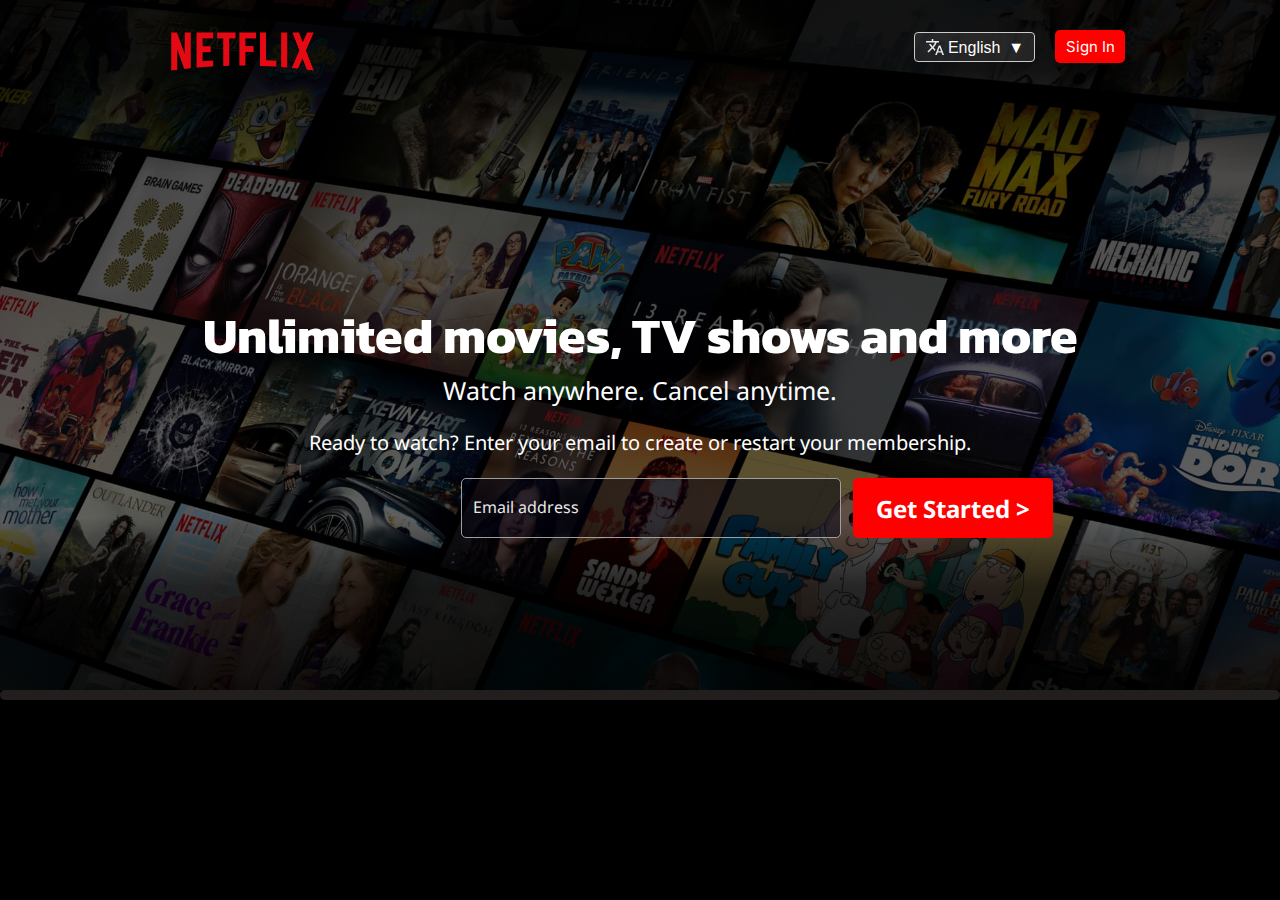
<file: index.html>
<!DOCTYPE html>
<html lang="en">
<head>
    <meta charset="UTF-8">
    <title>Netflix</title>
    <link rel="preconnect" href="https://fonts.googleapis.com">
    <link rel="preconnect" href="https://fonts.gstatic.com" crossorigin>
    <link href="https://fonts.googleapis.com/css2?family=Inter:wght@100..900&family=Kanit:ital,wght@0,100;0,200;0,300;0,400;0,500;0,600;0,700;0,800;0,900;1,100;1,200;1,300;1,400;1,500;1,600;1,700;1,800;1,900&family=Noto+Sans:ital,wght@0,100..900;1,100..900&family=Poppins:ital,wght@0,100;0,200;0,300;0,400;0,500;0,600;0,700;0,800;0,900;1,100;1,200;1,300;1,400;1,500;1,600;1,700;1,800;1,900&display=swap" rel="stylesheet">
    <link rel="stylesheet" href="style/style.css">

</head>
<body>
<div id="div1">
    <div id="div1_c1">
        <img id="logo" src="style/580b57fcd9996e24bc43c529.png">
        <div id="div1_c1_c1">
            <div class="language-selector">
                <svg xmlns="http://www.w3.org/2000/svg" height="20px" viewBox="0 -960 960 960" width="20px" fill="#e8eaed">
                    <path d="m488-96 171-456h82L912-96h-79l-41-117H608L567-96h-79ZM169-216l-50-51 192-190q-36-38-67-79t-54-89h82q18 32 36 54.5t52 60.5q38-42 70-87.5t52-98.5H48v-72h276v-96h72v96h276v72H558q-21 69-61 127.5T409-457l91 90-28 74-112-112-191 189Zm463-63h136l-66-189-70 189Z"/>
                </svg>
                <select id="slc">
                    <option value="en">English</option>
                    <option value="es">Spanish</option>
                    <option value="fr">French</option>
                </select>
            </div>
            <button id="sgn">Sign In</button>
        </div>
    </div>
    <div id="div1_c2">
        <center>
            <h1 id="hd1">Unlimited movies, TV shows and more</h1>
            <h2 id="hd2">Watch anywhere. Cancel anytime.</h2><br>
            <h3 id="hd3">Ready to watch? Enter your email to create or restart your membership.</h3><br>
            <div id="div1_c2_c1">
                <div class="input-group">
                    <input required type="text" name="text" autocomplete="off" class="input">
                    <label class="user-label">Email address</label>
                </div>
                &nbsp; &nbsp;<button id="get_started">Get Started ></button>
            </div>
        </center>
    </div>
</div>
<hr id="hr1">
</body>
</html>
</file>
<file: style/style.css>
* {
    margin: 0;
    padding: 0;
    box-sizing: border-box;
}
body {
    background-color: black;
    font-family: "Noto Sans", sans-serif;
}
img {
    height: auto;
    width: auto;
}
#logo {
    width: 175px;
    margin-left: 155px;
    padding-bottom: 200px;
}
#div1 {
    background: linear-gradient(to bottom, rgba(0, 0, 0, 0.9), rgba(0,0,0,0.9) 10%, rgba(0, 0, 0, 0.6) 25%, rgba(0, 0, 0, 0.5) 75%, rgba(0,0,0,0.8) 85%, rgba(0, 0, 0, 0.9)), url('108069438-5ee79d80-7089-11eb-8264-08fdda7e0d11.jpg');
    height: 690px;
    background-size: cover;
}
#hr1 {
    background-color: rgba(116, 102, 102, 0.29);
    height: 10px;
    border-radius: 5px;
    border: none;
}
#div1_c1 {
    display: flex;
    height: auto;
}
#div1_c1_c1 {
    margin-top: 30px;
    display: flex;
    margin-left: auto;
    margin-right: 155px;
    height: auto;
}
#slc {
    height: 30px;
    border: none;
    color: white;
    background: transparent;
}
#sgn {
    height: 33px;
    margin-left: 20px;
    background-color: red;
    font-family: "Inter", sans-serif;
    border: none;
    width: 70px;
    font-weight: normal;
    color: white;
    font-size: 15px;
    border-radius: 5px;
    transition: background-color 0.3s ease;
}
#sgn:hover {
    background-color: #a20606;
    cursor: pointer;
}
.language-selector {
    display: inline-flex;
    align-items: center;
    border: 1px solid #ccc;
    border-radius: 4px;
    padding: 5px 10px;
    background-color: rgba(225,225,225,0.1);
    color: white;
    height: 30px;
    margin-top: 2px;
}
.language-selector .icon {
    margin-right: 5px;
    color: yellow;
}
.language-selector select {
    background: transparent;
    border: none;
    color: white;
    font-size: 1rem;
    outline: none;
    appearance: none; /* Remove default dropdown arrow */
}
.language-selector select option {
    background: white; /* Match background color of dropdown */
    color: black;
    border-radius: 5px;
    text-align: center;
}
.language-selector:after {
    content: '\25BC'; /* Unicode for down arrow */
    padding-left: 5px;
    color: white;
    pointer-events: none;
}
#hd1 {
    font-family: "Kanit", sans-serif;
    color: white;
    font-size: 50px;
    font-weight: bolder;
}
#hd2 {
    color: white;
    font-family: "Noto Sans", sans-serif;
    font-weight: normal;
    font-size: 25px;
}
#hd3 {
    color: white;
    font-family: "Noto Sans", sans-serif;
    font-weight: normal;
    font-size: 20px;
}
.input-group {
    position: relative;
    display: flex;
}
.input {
    border: solid 1.5px #9e9e9e;
    border-radius: 5px;
    background: rgba(0,0,15,0.5);
    padding: 1rem;
    font-size: 1rem;
    color: #f5f5f5;
    transition: border 150ms cubic-bezier(0.4,0,0.2,1);
    width: 380px;
    height: 60px;
    margin-left: 461px;
    align-content: center;
    align-items: center;
}
.user-label {
    font-family: "Noto Sans", sans-serif;
    position: absolute;
    left: 473px;
    top: 2px;
    color: #e8e8e8;
    pointer-events: none;
    transform: translateY(1rem);
    transition: 150ms cubic-bezier(0.4,0,0.2,1);
    align-items: center;
}
.input:focus, .input:valid {
    outline: none;
    border: 1.5px solid white;
}
.input:focus ~ .user-label, .input:valid ~ .user-label {
    transform: translateY(5%) scale(0.75);
    background-color: rgba(225,225,225,0.0);
    color: white;
}
#div1_c2_c1 {
    display: flex;
}
#get_started {
    width: 200px;
    background-color: red;
    border-radius: 5px;
    font-size: x-large;
    color: white;
    font-family: "Noto Sans", sans-serif;
    font-weight: bold;
    border: none;
    transition: background-color 0.3s ease;
}
#get_started:hover {
    background-color: #a20606;
    cursor: pointer;
}
#div1_c2 {
    margin-bottom: 50px;
    height: auto;
}
</file>
